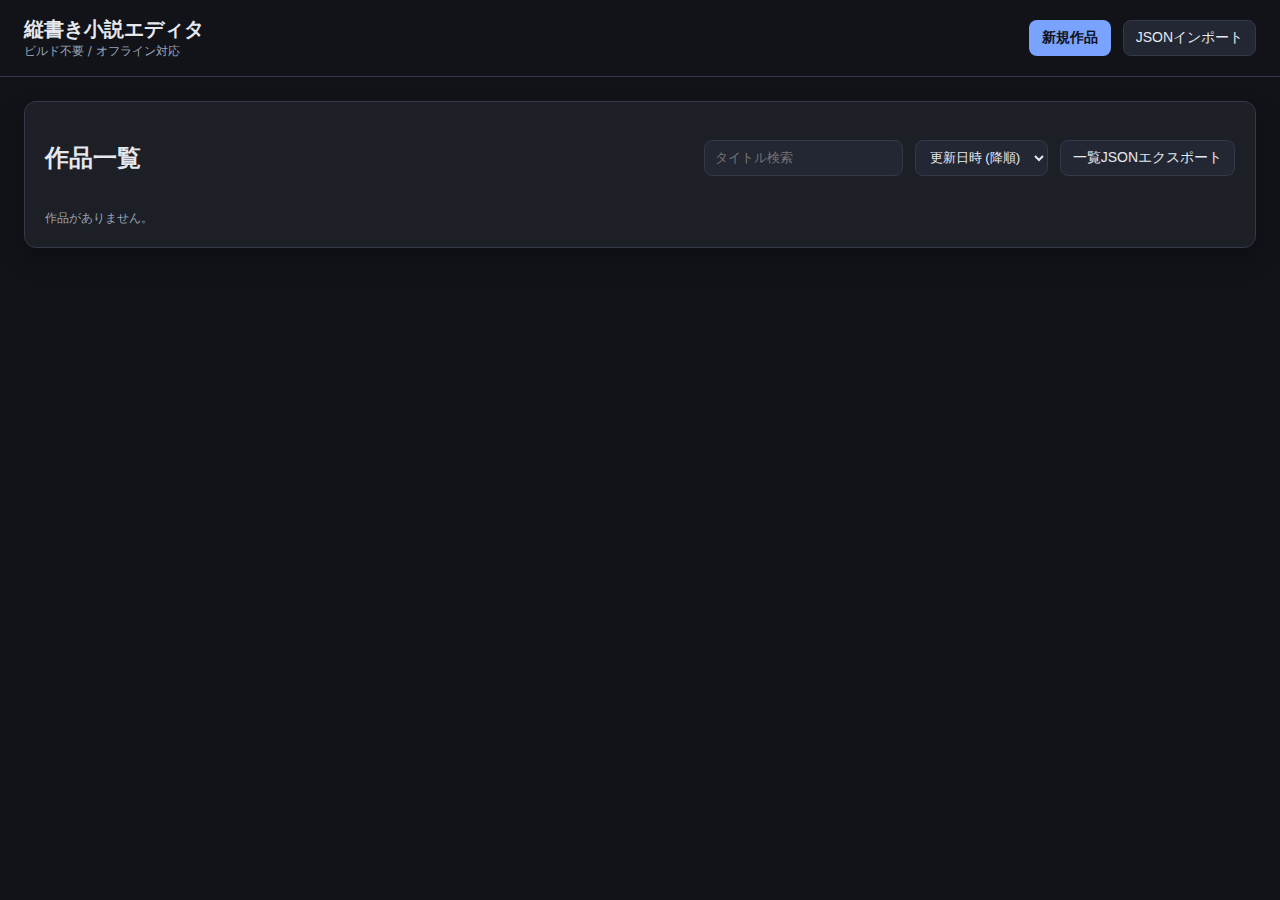
<file: index.html>
<!doctype html>
<html lang="ja">
<head>
  <meta charset="utf-8" />
  <meta name="viewport" content="width=device-width, initial-scale=1" />
  <title>縦書き小説エディタ - ホーム</title>
  <link rel="manifest" href="manifest.webmanifest" />
  <link rel="icon" href="icon.svg" type="image/svg+xml" />
  <link rel="stylesheet" href="styles.css" />
</head>
<body class="app-body">
  <header class="top-bar">
    <div class="brand">
      <span class="brand-title">縦書き小説エディタ</span>
      <span class="brand-sub">ビルド不要 / オフライン対応</span>
    </div>
    <div class="top-actions">
      <button id="createProject" class="btn primary">新規作品</button>
      <button id="importProject" class="btn">JSONインポート</button>
    </div>
  </header>

  <main class="home">
    <section class="panel">
      <div class="panel-header">
        <h2>作品一覧</h2>
        <div class="panel-controls">
          <input id="searchInput" class="input" type="search" placeholder="タイトル検索" />
          <select id="sortSelect" class="input">
            <option value="updatedAt">更新日時 (降順)</option>
            <option value="title">名前 (昇順)</option>
          </select>
          <button id="exportAll" class="btn">一覧JSONエクスポート</button>
        </div>
      </div>
      <div id="projectList" class="project-list"></div>
    </section>
  </main>

  <input id="importFile" type="file" accept="application/json" hidden />

  <script src="app-shared.js"></script>
  <script src="app-home.js"></script>
</body>
</html>
</file>
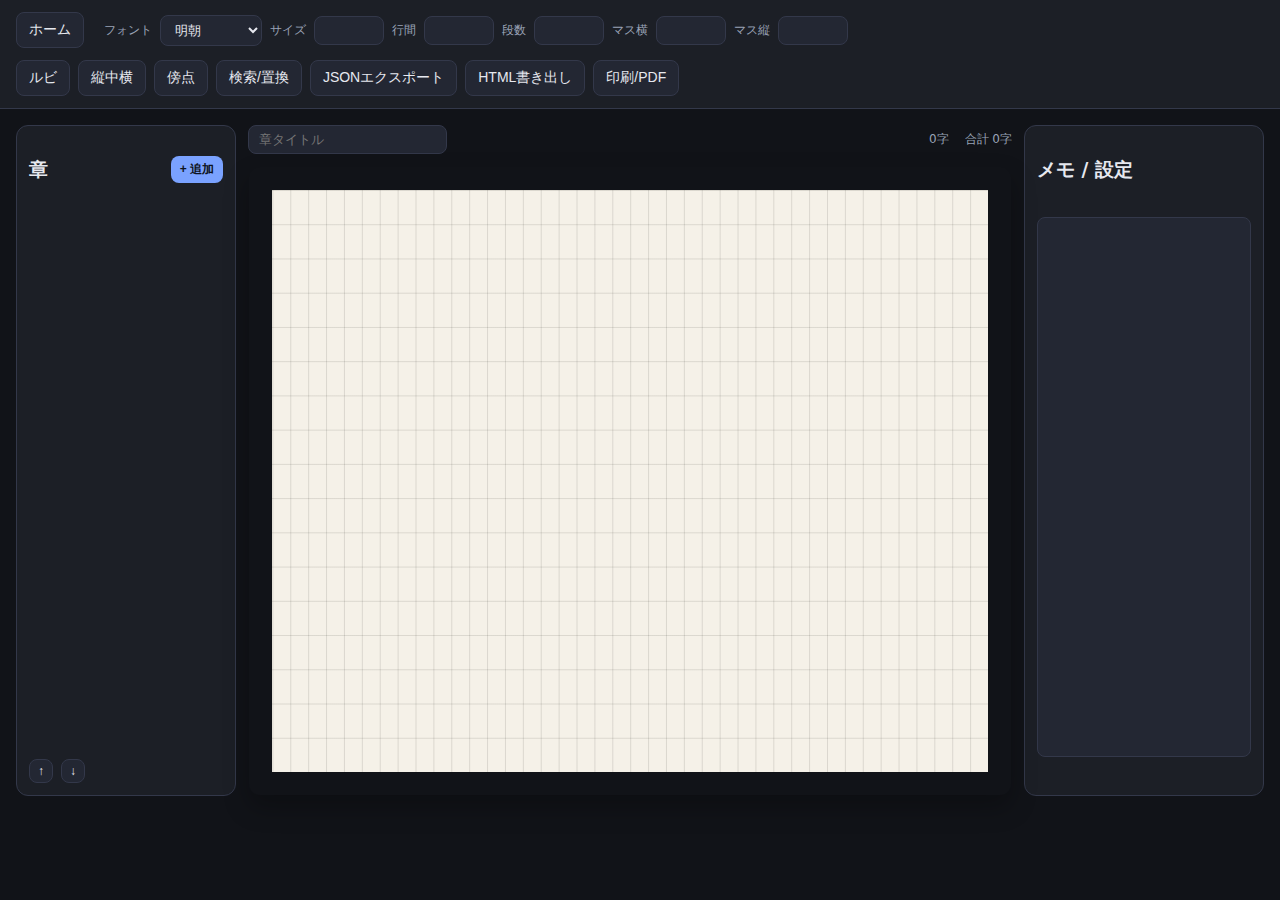
<file: editor.html>
<!doctype html>
<html lang="ja">
<head>
  <meta charset="utf-8" />
  <meta name="viewport" content="width=device-width, initial-scale=1" />
  <title>縦書き小説エディタ - 編集</title>
  <link rel="manifest" href="manifest.webmanifest" />
  <link rel="icon" href="icon.svg" type="image/svg+xml" />
  <link rel="stylesheet" href="styles.css" />
</head>
<body class="app-body">
  <header class="toolbar">
    <div class="toolbar-group">
      <button id="backHome" class="btn">ホーム</button>
      <span id="projectTitle" class="toolbar-title"></span>
    </div>
    <div class="toolbar-group">
      <label class="toolbar-label">フォント</label>
      <select id="fontSelect" class="input">
        <option value="'Hiragino Mincho ProN', 'Yu Mincho', serif">明朝</option>
        <option value="'Hiragino Sans', 'Yu Gothic', sans-serif">ゴシック</option>
        <option value="'Noto Serif JP', serif">Noto Serif</option>
      </select>
      <label class="toolbar-label">サイズ</label>
      <input id="fontSizeInput" class="input small" type="number" min="12" max="36" />
      <label class="toolbar-label">行間</label>
      <input id="lineHeightInput" class="input small" type="number" step="0.1" min="1" max="3" />
      <label class="toolbar-label">段数</label>
      <input id="columnsInput" class="input small" type="number" min="1" max="6" />
      <label class="toolbar-label">マス横</label>
      <input id="gridColumnsInput" class="input small" type="number" min="1" max="80" />
      <label class="toolbar-label">マス縦</label>
      <input id="gridRowsInput" class="input small" type="number" min="1" max="80" />
    </div>
    <div class="toolbar-group">
      <button id="rubyBtn" class="btn">ルビ</button>
      <button id="tcyBtn" class="btn">縦中横</button>
      <button id="emphBtn" class="btn">傍点</button>
      <button id="searchToggle" class="btn">検索/置換</button>
      <button id="exportProject" class="btn">JSONエクスポート</button>
      <button id="exportHtml" class="btn">HTML書き出し</button>
      <button id="printBtn" class="btn">印刷/PDF</button>
    </div>
  </header>

  <section id="searchPanel" class="search-panel hidden">
    <div class="search-row">
      <input id="searchInput" class="input" type="text" placeholder="検索" />
      <input id="replaceInput" class="input" type="text" placeholder="置換" />
      <button id="findNext" class="btn">次を検索</button>
      <button id="replaceNext" class="btn">次を置換</button>
      <button id="replaceAll" class="btn">すべて置換</button>
    </div>
    <div class="search-row">
      <label class="checkbox">
        <input id="caseSensitive" type="checkbox" />
        大文字小文字を区別
      </label>
      <label class="checkbox">
        <input id="autoTcyToggle" type="checkbox" />
        数字自動TCY
      </label>
      <label class="toolbar-label">段落</label>
      <select id="paragraphSelect" class="input">
        <option value="indent">先頭1字下げ</option>
        <option value="none">字下げ無し</option>
        <option value="spaced">空行区切り</option>
      </select>
      <label class="toolbar-label">傍点</label>
      <select id="emphSelect" class="input">
        <option value="dot">ドット</option>
        <option value="sesame">ゴマ</option>
      </select>
    </div>
  </section>

  <main class="editor-layout">
    <aside class="chapters">
      <div class="panel-header">
        <h3>章</h3>
        <button id="addChapter" class="btn primary small">+ 追加</button>
      </div>
      <div id="chapterList" class="chapter-list"></div>
      <div class="chapter-controls">
        <button id="moveUp" class="btn small">↑</button>
        <button id="moveDown" class="btn small">↓</button>
      </div>
    </aside>

    <section class="editor-pane">
      <div class="editor-header">
        <input id="chapterTitle" class="input" type="text" placeholder="章タイトル" />
        <div class="count-display">
          <span id="chapterCount">0字</span>
          <span id="projectCount">合計 0字</span>
        </div>
      </div>
      <div id="paper" class="paper">
        <div id="editor" class="editor" contenteditable="true"></div>
      </div>
    </section>

    <aside class="notes">
      <div class="panel-header">
        <h3>メモ / 設定</h3>
      </div>
      <div id="notesEditor" class="notes-editor" contenteditable="true"></div>
    </aside>
  </main>

  <script src="app-shared.js"></script>
  <script src="app-editor.js"></script>
</body>
</html>
</file>
<file: styles.css>
:root {
  color-scheme: dark;
  --bg: #111318;
  --panel: #1c1f26;
  --panel-soft: #232733;
  --border: #33384a;
  --text: #e6e8ef;
  --muted: #9aa3b6;
  --accent: #7aa2ff;
  --paper: #f5f1e8;
  --paper-text: #1c1b16;
  --shadow: 0 12px 24px rgba(0,0,0,0.25);
  --radius: 12px;
}

* {
  box-sizing: border-box;
}

body.app-body {
  margin: 0;
  font-family: "Segoe UI", system-ui, sans-serif;
  background: var(--bg);
  color: var(--text);
  min-height: 100vh;
}

.btn {
  background: var(--panel-soft);
  color: var(--text);
  border: 1px solid var(--border);
  padding: 8px 12px;
  border-radius: 8px;
  cursor: pointer;
  font-size: 14px;
}

.btn.primary {
  background: var(--accent);
  color: #0d1220;
  border-color: transparent;
  font-weight: 600;
}

.btn.small {
  padding: 4px 8px;
  font-size: 12px;
}

.btn:disabled {
  opacity: 0.6;
  cursor: not-allowed;
}

.input {
  background: var(--panel-soft);
  color: var(--text);
  border: 1px solid var(--border);
  padding: 6px 10px;
  border-radius: 8px;
}

.input.small {
  width: 70px;
}

.top-bar {
  display: flex;
  justify-content: space-between;
  align-items: center;
  padding: 16px 24px;
  border-bottom: 1px solid var(--border);
}

.brand-title {
  font-size: 20px;
  font-weight: 700;
}

.brand-sub {
  display: block;
  font-size: 12px;
  color: var(--muted);
}

.top-actions {
  display: flex;
  gap: 12px;
}

.home {
  padding: 24px;
}

.panel {
  background: var(--panel);
  border: 1px solid var(--border);
  border-radius: var(--radius);
  padding: 20px;
  box-shadow: var(--shadow);
}

.panel-header {
  display: flex;
  align-items: center;
  justify-content: space-between;
  margin-bottom: 16px;
  gap: 12px;
}

.panel-controls {
  display: flex;
  gap: 12px;
  flex-wrap: wrap;
}

.project-list {
  display: grid;
  grid-template-columns: repeat(auto-fill, minmax(260px, 1fr));
  gap: 16px;
}

.project-card {
  background: var(--panel-soft);
  border: 1px solid var(--border);
  border-radius: 12px;
  padding: 16px;
  display: flex;
  flex-direction: column;
  gap: 8px;
}

.project-card h3 {
  margin: 0;
  font-size: 18px;
}

.card-meta {
  font-size: 12px;
  color: var(--muted);
  display: grid;
  gap: 4px;
}

.card-actions {
  display: flex;
  gap: 8px;
  flex-wrap: wrap;
  margin-top: 8px;
}

.toolbar {
  display: flex;
  flex-wrap: wrap;
  gap: 12px;
  align-items: center;
  padding: 12px 16px;
  border-bottom: 1px solid var(--border);
  background: var(--panel);
  position: sticky;
  top: 0;
  z-index: 10;
}

.toolbar-group {
  display: flex;
  align-items: center;
  gap: 8px;
  flex-wrap: wrap;
}

.toolbar-title {
  font-weight: 600;
  font-size: 16px;
}

.toolbar-label {
  font-size: 12px;
  color: var(--muted);
}

.editor-layout {
  display: grid;
  grid-template-columns: 220px 1fr 240px;
  gap: 12px;
  padding: 16px;
}

.chapters,
.notes {
  background: var(--panel);
  border: 1px solid var(--border);
  border-radius: var(--radius);
  padding: 12px;
  display: flex;
  flex-direction: column;
  min-height: 70vh;
}

.chapter-list {
  display: flex;
  flex-direction: column;
  gap: 8px;
}

.chapter-item {
  border: 1px solid var(--border);
  padding: 8px;
  border-radius: 8px;
  background: var(--panel-soft);
  display: flex;
  justify-content: space-between;
  align-items: center;
  cursor: pointer;
}

.chapter-item.active {
  border-color: var(--accent);
}

.chapter-item .title {
  flex: 1;
}

.chapter-item .chapter-actions {
  display: flex;
  gap: 6px;
}

.chapter-controls {
  display: flex;
  gap: 8px;
  margin-top: auto;
}

.editor-pane {
  display: flex;
  flex-direction: column;
  gap: 12px;
}

.editor-header {
  display: flex;
  justify-content: space-between;
  gap: 12px;
  align-items: center;
}

.count-display {
  display: flex;
  gap: 16px;
  color: var(--muted);
  font-size: 12px;
}

.paper {
  background: var(--paper);
  --grid-columns: 40;
  --grid-rows: 17;
  --grid-color: rgba(28, 27, 22, 0.12);
  background-image:
    linear-gradient(to right, var(--grid-color) 1px, transparent 1px),
    linear-gradient(to bottom, var(--grid-color) 1px, transparent 1px);
  background-size: calc(100% / var(--grid-columns)) calc(100% / var(--grid-rows));
  background-position: top right;
  background-repeat: repeat;
  background-origin: content-box;
  background-clip: content-box;
  border-radius: var(--radius);
  padding: 24px;
  min-height: 70vh;
  box-shadow: var(--shadow);
  position: relative;
  overflow: auto;
}

.editor {
  min-height: 60vh;
  outline: none;
  color: var(--paper-text);
  font-family: var(--editor-font, "Yu Mincho", serif);
  font-size: var(--editor-size, 18px);
  line-height: var(--editor-line-height, 1.8);
  column-count: var(--editor-columns, 1);
  column-gap: 2.5em;
  column-fill: auto;
  direction: rtl;
  writing-mode: vertical-rl;
  text-orientation: mixed;
  background: transparent;
}

.editor > * {
  direction: ltr;
}

.notes-editor {
  min-height: 60vh;
  background: var(--panel-soft);
  border: 1px solid var(--border);
  border-radius: 8px;
  padding: 12px;
  outline: none;
}

.search-panel {
  background: var(--panel);
  border-bottom: 1px solid var(--border);
  padding: 12px 16px;
}

.search-panel.hidden {
  display: none;
}

.search-row {
  display: flex;
  gap: 8px;
  align-items: center;
  flex-wrap: wrap;
}

.checkbox {
  display: flex;
  align-items: center;
  gap: 6px;
  font-size: 12px;
  color: var(--muted);
}

.tcy {
  text-combine-upright: all;
  -webkit-text-combine: horizontal;
}

.emph {
  text-emphasis: filled dot;
  text-emphasis-position: over right;
}

.emph.sesame {
  text-emphasis: sesame;
}

.ruby-highlight ruby {
  ruby-position: over;
}

.paragraph-indent p {
  text-indent: 1em;
  margin: 0 0 0.5em;
}

.paragraph-none p {
  text-indent: 0;
  margin: 0 0 0.5em;
}

.paragraph-spaced p {
  text-indent: 0;
  margin: 0 0 1.5em;
}

@media print {
  body.app-body {
    background: white;
    color: black;
  }

  .toolbar,
  .chapters,
  .notes,
  .search-panel,
  .editor-header {
    display: none !important;
  }

  .editor-layout {
    grid-template-columns: 1fr;
    padding: 0;
  }

  .paper {
    box-shadow: none;
    border-radius: 0;
    padding: 16mm;
  }
}
</file>
